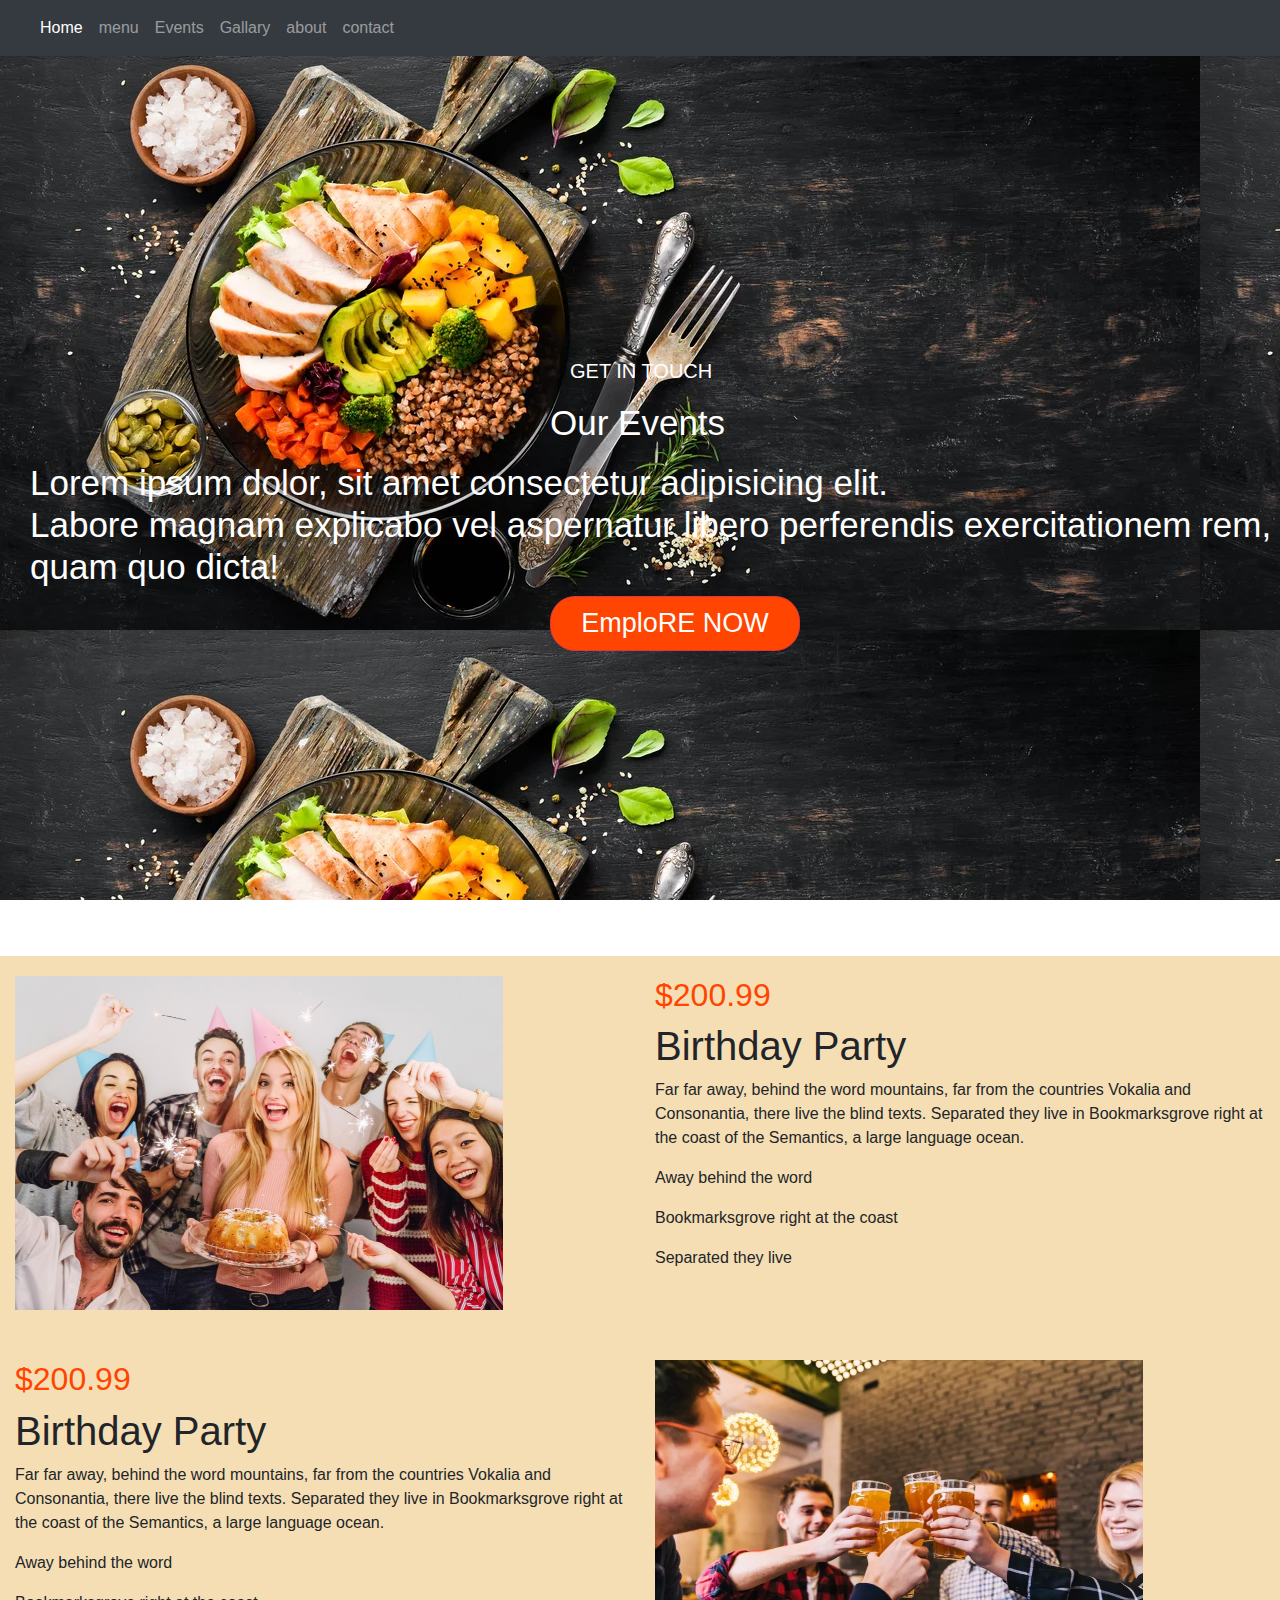
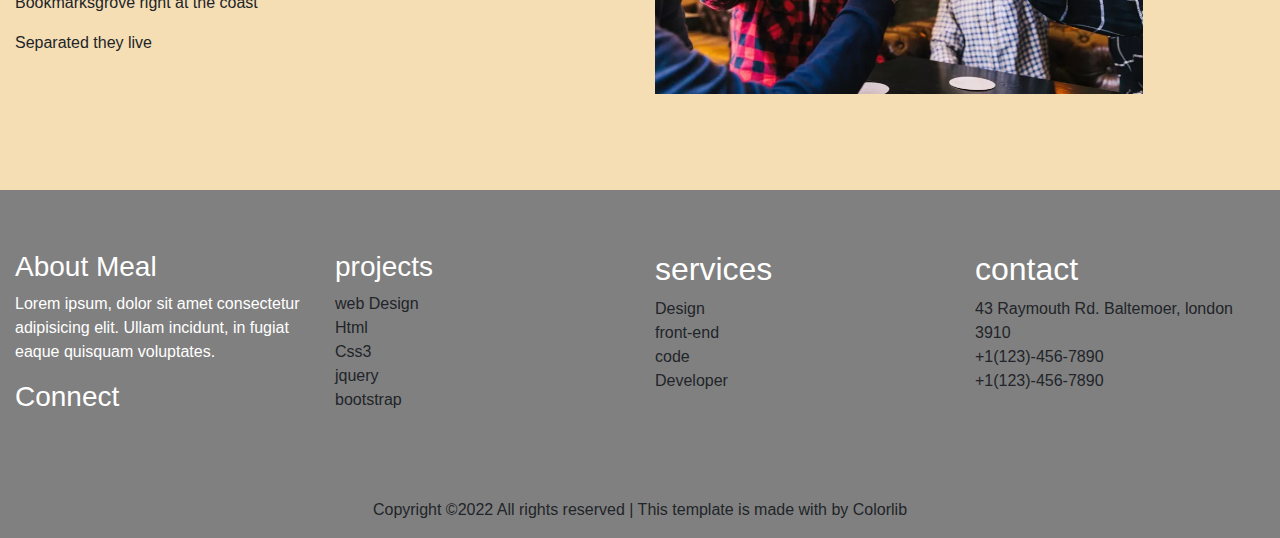
<file: Events.html>
<!DOCTYPE html>
<html>

<head>
    <title>project2</title>
    <meta charset="utf-8">
    <meta http-equiv="x-UA-Compatible" content="IE-edge">
    <meta name="viewport" content="width=device-width, initial-scale=1.0">
    <link rel="stylesheet" href="ev.css">
    <link rel="stylesheet" href="./css/bootstrap.min.css">
</head>

<body>


    <nav class="navbar navbar-expand-lg navbar-dark bg-dark">
        <a class="navbar-brand" href="#"></a>
        <button class="navbar-toggler" type="button" data-toggle="collapse" data-target="#navbarTogglerDemo01" aria-controls="navbarTogglerDemo01" aria-expanded="false" aria-label="Toggle navigation">
    <span class="navbar-toggler-icon"></span>
  </button>
        <div class="collapse navbar-collapse" id="navbarTogglerDemo01">
            <div class="navbar-nav">
                <a class="nav-link active" href="./index.html">Home <span class="sr-only">(current)</span></a>
                <a class="nav-link" href="./menu.html">menu</a>
                <a class="nav-link" href="./Events.html">Events</a>
                <a class="nav-link " href="./Gallary.html">Gallary</a>
                <a class="nav-link " href="./about.html">about</a>
                <a class="nav-link " href="./contact.html">contact</a>

            </div>
        </div>
    </nav>




















    <!------
    <nav class="navbar navbar-expand-lg navbar-dark bg-dark" style="text-align: center;">
        <button class=" navbar-toggler  type=" button data-toggle="collapse " data-target="#navbarNav " aria-controls="navbarNav " aria-expanded="false " aria-label="Toggle navigation ">
              <span class="navbar-toggler-icon "></span>
            </button>
        <div class="collapse navbar-collapse " id="navbarNav " style="margin-left: 500px; ">

            <ul class="navbar-nav ">

                <li class="nav-item active ">
                    <a class="nav-link " href="Home.html ">Home <span class="sr-only ">(current)</span></a>
                </li>
                <li class="nav-item ">
                    <a class="nav-link " href="Menu.html ">Menu</a>
                </li>
                <li class="nav-item ">
                    <a class="nav-link " href="Events.html ">Events</a>
                </li>
                <li class="nav-item ">
                    <a class="nav-link " href="Gallary.html ">Gallary</a>
                </li>
                <li class="nav-item ">
                    <a class="nav-link " href="About.html ">About</a>
                </li>
                <li class="nav-item ">
                    <a class="nav-link " href="contact.html ">contact</a>
                </li>
            </ul>
        </div>
    </nav>----------------->
    <div class="id">
        <div class="id1">
            <p>GET IN TOUCH</p>
            <h1>Our Events</h1>
            <h3>Lorem ipsum dolor, sit amet consectetur adipisicing elit.<br> Labore magnam explicabo vel aspernatur libero perferendis exercitationem rem,<br> quam quo dicta!</h3>
            <button type="button" class="btn btn-danger" style="width: 250px;">EmploRE NOW</button>

        </div>
    </div>
    <!-------------------------------------------->









    <div style="background-color:wheat ;" class="container-fluid">
        <div class="row">
            <div class="col-lg-6 col-md-12 col-sm-12">
                <img style="width: 80%; padding-top: 20px;" src="./img/aa.gpg.jpg">
            </div>
            <div class="col-lg-6 col-md-12 col-sm-12" style="padding-top:20px ;">
                <h2 style="color: orangered;">$200.99</h2>
                <h1>Birthday Party</h1>
                <p>Far far away, behind the word mountains, far from the countries Vokalia and Consonantia, there live the blind texts. Separated they live in Bookmarksgrove right at the coast of the Semantics, a large language ocean.</p>
                <p>Away behind the word</p>
                <p>Bookmarksgrove right at the coast</p>
                <p>Separated they live </p>
            </div>
        </div>
    </div>
    <div style="background-color:wheat ;" class="container-fluid">
        <div class="row">
            <div class="col-lg-6 col-md-12 col-sm-12" style="padding-top: 50px;">
                <h2 style="color: orangered;">$200.99</h2>
                <h1>Birthday Party</h1>
                <p>Far far away, behind the word mountains, far from the countries Vokalia and Consonantia, there live the blind texts. Separated they live in Bookmarksgrove right at the coast of the Semantics, a large language ocean.</p>
                <p>Away behind the word</p>
                <p>Bookmarksgrove right at the coast</p>
                <p>Separated they live </p>
            </div>
            <div class="col-lg-6 col-md-12 col-sm-12">
                <img style="width: 80%;padding-top: 50px;" src="./img/ww.gpg.webp">
                <br><br><br><br><br>
            </div>

        </div>
    </div>
    <!--------------------اخر جزء في الصفحه------------------>









    <div class="container-fluid " style="background-color:grey   ;padding-top: 60px; ">
        <div class="row">
            <div class="col-lg-3 col-md-12 col-sm-12">

                <h3 style="color:white ;"> About Meal</h3>
                <P style="color:white ;">Lorem ipsum, dolor sit amet consectetur adipisicing elit. Ullam incidunt, in fugiat eaque quisquam voluptates.</P>
                <h3 style="color:white ;">Connect</h3>

            </div>
            <div class="col-lg-3 col-md-12 col-sm-12">
                <h3 style="color:white ;">projects</h3>
                <ul>
                    <li>web Design</li>
                    <li>Html</li>
                    <li> Css3</li>
                    <li>jquery</li>
                    <li>bootstrap</li>
                </ul>
            </div>
            <div class="col-lg-3 col-md-12 col-sm-12">
                <h2 style="color: white;">services</h2>
                <ul>
                    <li>Design</li>
                    <li> front-end</li>
                    <li> code</li>
                    <li> Developer</li>
                </ul>
            </div>
            <div class="col-lg-3 col-md-12 col-sm-12">

                <h2 style="color:white ;">contact</h2>
                <ul>
                    <li>43 Raymouth Rd. Baltemoer, london<br>3910</li>
                    <li>+1(123)-456-7890</li>
                    <li>+1(123)-456-7890</li>
                </ul>
            </div>
            <div class="col-lg-12">
                <p class="ps" style="text-align: center;">Copyright ©2022 All rights reserved | This template is made with by Colorlib</p>
            </div>


        </div>

    </div>














    <!-----------------------------------------اللينكات -->
    <script src="./bootstrap/js/jquery-3.6.0.min.js"></script>
    <script src="https://cdn.jsdelivr.net/npm/jquery@3.5.1/dist/jquery.slim.min.js" integrity="sha384-DfXdz2htPH0lsSSs5nCTpuj/zy4C+OGpamoFVy38MVBnE+IbbVYUew+OrCXaRkfj" crossorigin="anonymous"></script>
    <script src="https://cdn.jsdelivr.net/npm/popper.js@1.16.1/dist/umd/popper.min.js" integrity="sha384-9/reFTGAW83EW2RDu2S0VKaIzap3H66lZH81PoYlFhbGU+6BZp6G7niu735Sk7lN" crossorigin="anonymous"></script>
    <script src="https://cdn.jsdelivr.net/npm/bootstrap@4.6.2/dist/js/bootstrap.min.js" integrity="sha384-+sLIOodYLS7CIrQpBjl+C7nPvqq+FbNUBDunl/OZv93DB7Ln/533i8e/mZXLi/P+" crossorigin="anonymous"></script>
    <script src="./bootstrap/js/bootstrap.js"></script>
</body>

</html>
</file>
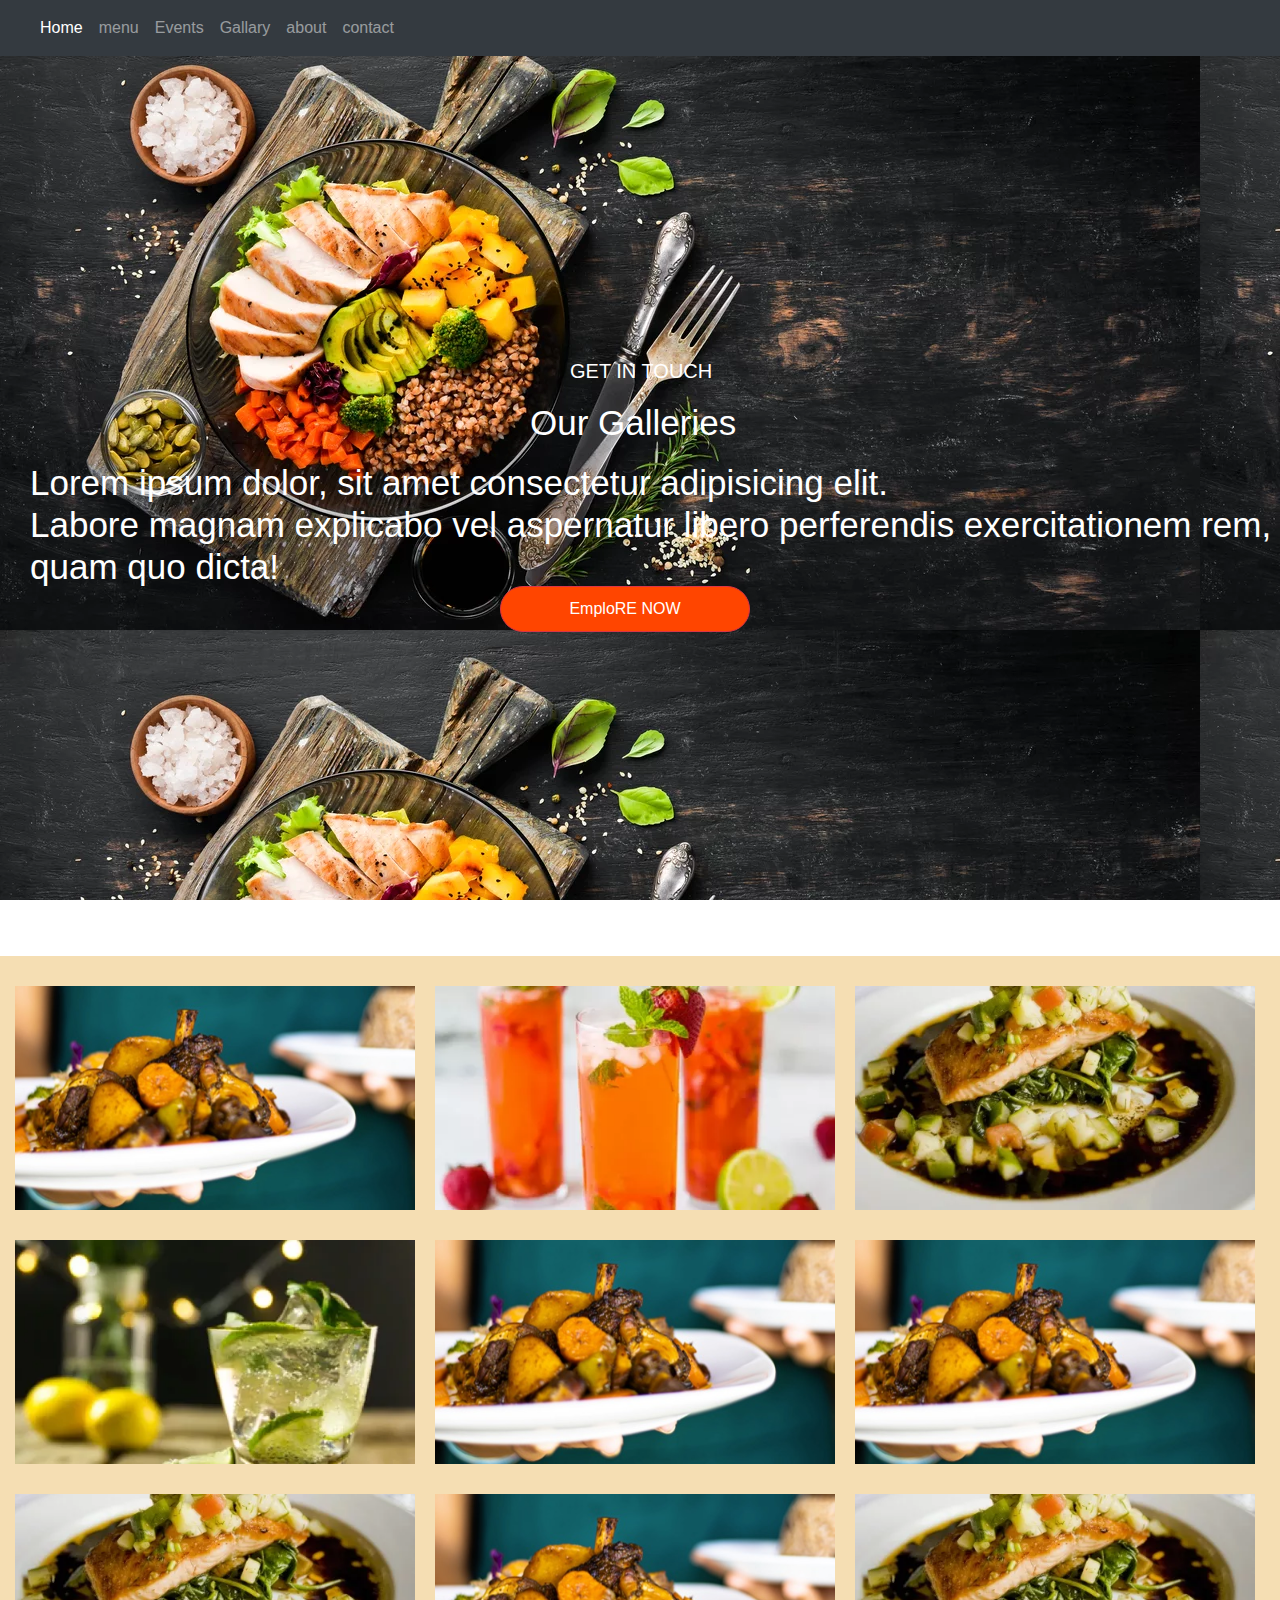
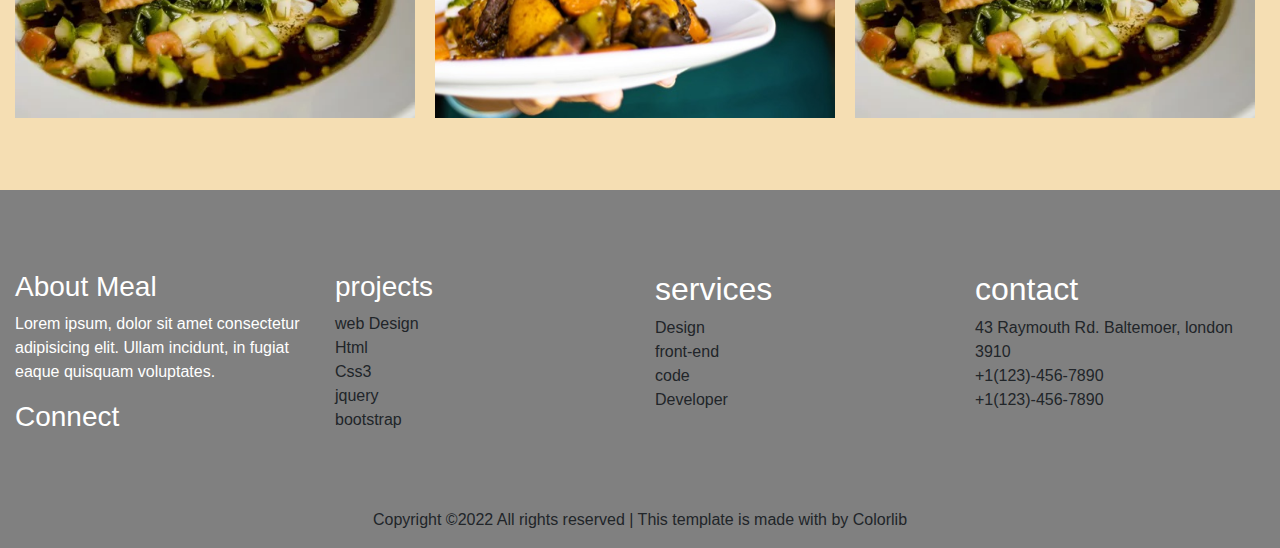
<file: Gallary.html>
<!DOCTYPE html>
<html>

<head>
    <title>project2</title>
    <meta charset="utf-8">
    <meta http-equiv="x-UA-Compatible" content="IE-edge">
    <meta name="viewport" content="width=device-width, initial-scale=1.0">
    <link rel="stylesheet" href="g2.css">
    <link rel="stylesheet" href="./css/bootstrap.min.css">
</head>

<body>
    <nav class="navbar navbar-expand-lg navbar-dark bg-dark">
        <a class="navbar-brand" href="#"></a>
        <button class="navbar-toggler" type="button" data-toggle="collapse" data-target="#navbarTogglerDemo01" aria-controls="navbarTogglerDemo01" aria-expanded="false" aria-label="Toggle navigation">
    <span class="navbar-toggler-icon"></span>
  </button>
        <div class="collapse navbar-collapse" id="navbarTogglerDemo01">
            <div class="navbar-nav">
                <a class="nav-link active" href="./index.html">Home <span class="sr-only">(current)</span></a>
                <a class="nav-link" href="./menu.html">menu</a>
                <a class="nav-link" href="./Events.html">Events</a>
                <a class="nav-link " href="./Gallary.html">Gallary</a>
                <a class="nav-link " href="./about.html">about</a>
                <a class="nav-link " href="./contact.html">contact</a>

            </div>
        </div>
    </nav>


    <div class="id">
        <div class="id1">
            <p>GET IN TOUCH</p>
            <h1>Our Galleries</h1>
            <h3>Lorem ipsum dolor, sit amet consectetur adipisicing elit.<br> Labore magnam explicabo vel aspernatur libero perferendis exercitationem rem,<br> quam quo dicta!</h3>
            <button type="button" class="btn btn-danger" style="width: 250px;">EmploRE NOW</button>

        </div>
    </div>
    <!-------------------------جزء الصور في الصفحه-->
    <div class="container-fluid" style="background-color: wheat;">
        <div class="row">


            <div class="col-lg-3 col-md-12 col-sm-12">
                <div>
                    <img class="m1" src="./img/ximg_1_b.jpg.pagespeed.ic.xI_LCEKnrv.jpg">
                </div>

            </div>
            <div class="col-lg-3 col-md-12 col-sm-12">
                <div>
                    <img class="im2" src="./img/ximg_1_d.jpg.pagespeed.ic.GsJi6X8mTu.webp">
                </div>

            </div>
            <div class="col-lg-3 col-md-12 col-sm-12">
                <div>
                    <img class="im3" src="./img/ximg_2.jpg.pagespeed.ic.55LLOE9kW3.webp">
                </div>

            </div>

        </div>
    </div>
    </div>
    <div class="container-fluid " style="background-color: wheat ;">
        <div class="row">
            <div class="col-lg-3 col-md-12 col-sm-12">
                <div>
                    <img class="im4" src="./img/ximg_2_d.jpg.pagespeed.ic.9EDBVJYz_t.webp">
                </div>
            </div>
            <div class="col-lg-3 col-md-12 col-sm-12">
                <div>
                    <img class="im5" src="./img/ximg_1_b.jpg.pagespeed.ic.xI_LCEKnrv.jpg">
                </div>
            </div>
            <div class="col-lg-3 col-md-12 col-sm-12">
                <div>
                    <img class="im6" src="./img/ximg_1_b.jpg.pagespeed.ic.xI_LCEKnrv.jpg">
                </div>
            </div>
        </div>
    </div>
    </div>

    <div class="container-fluid" style="background-color: wheat;">
        <div class="row">
            <div class="col-lg-3 col-md-12 col-sm-12">
                <div>
                    <img class="im7" src="./img/ximg_2.jpg.pagespeed.ic.55LLOE9kW3.webp">
                </div>
            </div>
            <div class="col-lg-3 col-md-12 col-sm-12">
                <div>
                    <img class="im8" src="./img/ximg_1_b.jpg.pagespeed.ic.xI_LCEKnrv.jpg">
                </div>
            </div>
            <div class="col-lg-3 col-md-12 col-sm-12">
                <div>
                    <img class="im9" src="./img/ximg_2.jpg.pagespeed.ic.55LLOE9kW3.webp">
                </div>
                <br><br><br>
            </div>

        </div>
    </div>

    <!-----------------اخر جزء في الصفحه-->
    <div class="container-fluid " style="background-color: gray; padding-top:80px;">
        <div class="row">
            <div class="col-lg-3 col-md-12 col-sm-12">

                <h3 style="color:white ;"> About Meal</h3>
                <P style="color:white ;">Lorem ipsum, dolor sit amet consectetur adipisicing elit. Ullam incidunt, in fugiat eaque quisquam voluptates.</P>
                <h3 style="color:white ;">Connect</h3>

            </div>
            <div class="col-lg-3 col-md-12 col-sm-12">
                <h3 style="color:white ;">projects</h3>
                <ul>
                    <li>web Design</li>
                    <li>Html</li>
                    <li> Css3</li>
                    <li>jquery</li>
                    <li>bootstrap</li>
                </ul>
            </div>
            <div class="col-lg-3 col-md-12 col-sm-12">
                <h2 style="color: white;">services</h2>
                <ul>
                    <li>Design</li>
                    <li> front-end</li>
                    <li> code</li>
                    <li> Developer</li>
                </ul>
            </div>
            <div class="col-lg-3 col-md-12 col-sm-12">

                <h2 style="color:white ;">contact</h2>
                <ul>
                    <li>43 Raymouth Rd. Baltemoer, london<br>3910</li>
                    <li>+1(123)-456-7890</li>
                    <li>+1(123)-456-7890</li>
                </ul>
            </div>
            <div class="col-lg-12">
                <p class="ps" style="text-align: center;">Copyright ©2022 All rights reserved | This template is made with by Colorlib</p>
            </div>
        </div>
    </div>











    <!----------------------------------------->
    <!-------------- <div class="fe">
        <div class="fe1">
            <h3> About Meal</h3>
            <P>Lorem ipsum, dolor sit amet consectetur adipisicing elit. Ullam incidunt, in fugiat eaque quisquam voluptates.</P>
        </div>
        <div class="fe2">
            <h3>projects</h3>
            <ul>
                <li>web Design</li>
                <li>Html</li>
                <li> Css3</li>
                <li>jquery</li>
                <li>bootstrap</li>
            </ul>
        </div>
        <div class="fe3">
            <h2>services</h2>
            <ul>
                <li>Design</li>
                <li> front-end</li>
                <li> code</li>
                <li> Developer</li>
            </ul>
        </div>
        <div class="fe4">
            <h2>contact</h2>
            <ul>
                <li>43 Raymouth Rd. Baltemoer, london<br>3910</li>
                <li>+1(123)-456-7890</li>
                <li>+1(123)-456-7890</li>
            </ul>

        </div>
    </div>


    ----------------------------------->
    <script src="./bootstrap/js/jquery-3.6.0.min.js"></script>
    <script src="https://cdn.jsdelivr.net/npm/jquery@3.5.1/dist/jquery.slim.min.js" integrity="sha384-DfXdz2htPH0lsSSs5nCTpuj/zy4C+OGpamoFVy38MVBnE+IbbVYUew+OrCXaRkfj" crossorigin="anonymous"></script>
    <script src="https://cdn.jsdelivr.net/npm/popper.js@1.16.1/dist/umd/popper.min.js" integrity="sha384-9/reFTGAW83EW2RDu2S0VKaIzap3H66lZH81PoYlFhbGU+6BZp6G7niu735Sk7lN" crossorigin="anonymous"></script>
    <script src="https://cdn.jsdelivr.net/npm/bootstrap@4.6.2/dist/js/bootstrap.min.js" integrity="sha384-+sLIOodYLS7CIrQpBjl+C7nPvqq+FbNUBDunl/OZv93DB7Ln/533i8e/mZXLi/P+" crossorigin="anonymous"></script>
    <script src="./bootstrap/js/bootstrap.js"></script>
</body>

</html>
</file>
<file: ev.css>
* {
    margin: 0%;
    padding: 0%;
}


/*.content {
background-color: black;
height: 9%;
width: 100%;
}
*/


/*.content .nav {
    width: 100%;
    height: 11vh;
    background-color: black;
}

.nav ul {
    list-style: none;
}

.content .nav .center li {
    margin-left: 60px;
    margin: 10px;
    text-decoration: none;
    font-size: 20px;
    cursor: pointer;
    float: left;
    text-decoration: none;
    padding-top: 10px;
}

.content .nav .center li a {
    color: wheat;
    text-decoration: none;
}

.content .nav .center {
    margin-left: 400px;
}

.content .nav ul li .a1 {
    border: 1px solid;
    text-decoration: none;
    position: absolute;
    right: 20px;
    border-radius: 20px;
    color: white;
    background-color: orangered;
    width: 120px;
    height: 35px;
    margin-top: 15px;
    font-size: 17px;
    text-align: center;
}
*/

.id {
    width: 100%;
    height: 100vh;
    background-image: url(./img/m1.webp);
    background-attachment: fixed;
}

.id .id1 {
    width: 100%;
    height: 100vh;
    color: blue;
    overflow: hidden;
}

.id .id1 img {
    width: 100%;
    font-size: 100% 100%;
    position: absolute;
}

.id .id1 P {
    top: 300px;
    left: 570px;
    color: white;
    position: relative;
    font-size: 20px;
}

@media(max-width:320px) {
    .id .id1 P {
        left: 100px;
    }
}

.id .id1 h1 {
    top: 300px;
    left: 550px;
    color: white;
    position: relative;
    font-size: 35px;
}

@media(max-width:320px) {
    .id .id1 h1 {
        top: 305px;
        left: 80px;
    }
}

.id .id1 h3 {
    top: 310px;
    left: 30px;
    color: white;
    position: relative;
    font-size: 35px;
}

@media(max-width:320px) {
    .id .id1 h3 {
        top: 330px;
        left: 35px;
        font-size: 7px;
    }
}


/*---------------------------------------------------------------*/

.id .id1 button {
    top: 310px;
    left: 550px;
    background-color: orangered;
    color: white;
    position: relative;
    width: 200px;
    font-size: 27px;
    border-radius: 25px;
}

ul {
    list-style: none;
}

.ps {
    margin-top: 70px;
}
</file>
<file: g2.css>
* {
        margin: 0%;
        padding: 0%;
    }
    /*.content {
background-color: black;
height: 9%;
width: 100%;
}
*/
    
    .content .nav {
        width: 100%;
        height: 11vh;
        background-color: black;
    }
    
    .nav ul {
        list-style: none;
    }
    
    .content .nav .center li {
        margin-left: 60px;
        margin: 10px;
        text-decoration: none;
        font-size: 20px;
        cursor: pointer;
        float: left;
        text-decoration: none;
        padding-top: 10px;
    }
    
    .content .nav .center li a {
        color: wheat;
        text-decoration: none;
    }
    
    .content .nav .center {
        margin-left: 400px;
    }
    
    .content .nav ul li .a1 {
        border: 1px solid;
        text-decoration: none;
        position: absolute;
        right: 20px;
        border-radius: 20px;
        color: white;
        background-color: orangered;
        width: 120px;
        height: 35px;
        margin-top: 15px;
        font-size: 17px;
        text-align: center;
    }
    
    .id {
        width: 100%;
        height: 100vh;
        background-image: url(./img/m1.webp);
        background-attachment: fixed;
    }
    
    .id .id1 {
        width: 100%;
        height: 100vh;
        color: blue;
        overflow: hidden;
    }
    
    .id .id1 img {
        width: 100%;
        font-size: 100% 100%;
        position: absolute;
        background-attachment: fixed;
    }
    
    .id .id1 P {
        top: 300px;
        left: 570px;
        color: white;
        position: relative;
        font-size: 20px;
    }
    
    @media(max-width:320px) {
        .id .id1 P {
            left: 100px;
        }
    }
    
    .id .id1 h1 {
        top: 300px;
        left: 530px;
        color: white;
        position: relative;
        font-size: 35px;
    }
    
    @media(max-width:320px) {
        .id .id1 h1 {
            top: 305px;
            left: 65px;
        }
    }
    
    .id .id1 h3 {
        top: 310px;
        left: 30px;
        color: white;
        position: relative;
        font-size: 35px;
    }
    
    @media(max-width:320px) {
        .id .id1 h3 {
            top: 330px;
            left: 35px;
            font-size: 10px;
        }
    }
    
    .id .id1 button {
        margin-left: 500px;
        margin-top: 300px;
        padding: 10px 15px;
        border-radius: 25px;
        background-color: orangered;
        color: white;
    }
    
    .ps {
        margin-top: 60px;
    }
    
    .im10 {
        width: 15px;
    }
    
    ul {
        list-style: none;
    }
    
    .m1 {
        width: 400px;
        margin-top: 30px;
    }
    
    @media(max-width:425px) {
        .m1 {
            width: 294px;
        }
    }
    
    .im2 {
        width: 400px;
        margin-top: 30px;
        margin-left: 100px;
    }
    
    @media(max-width:425px) {
        .im2 {
            width: 294px;
            margin-left: -5px;
        }
    }
    
    .im3 {
        width: 400px;
        margin-top: 30px;
        margin-left: 200px;
    }
    
    @media(max-width:425px) {
        .im3 {
            width: 294px;
            margin-left: 1px;
        }
    }
    
    .im4 {
        width: 400px;
        margin-top: 30px;
    }
    
    @media(max-width:425px) {
        .im4 {
            width: 294px;
            margin-left: 1px;
        }
    }
    
    .im5 {
        width: 400px;
        margin-top: 30px;
        margin-left: 100px;
    }
    
    @media(max-width:425px) {
        .im5 {
            width: 294px;
            margin-left: 1px;
        }
    }
    
    .im6 {
        width: 400px;
        margin-top: 30px;
        margin-left: 200px;
    }
    
    @media(max-width:425px) {
        .im6 {
            width: 294px;
            margin-left: 1px;
        }
    }
    
    .im7 {
        width: 400px;
        margin-top: 30px;
    }
    
    @media(max-width:425px) {
        .im7 {
            width: 294px;
            margin-left: 1px;
        }
    }
    
    .im8 {
        width: 400px;
        margin-top: 30px;
        margin-left: 100px;
    }
    
    @media(max-width:425px) {
        .im8 {
            width: 294px;
            margin-left: 1px;
        }
    }
    
    .im9 {
        width: 400px;
        margin-top: 30px;
        margin-left: 200px;
    }
    
    @media(max-width:425px) {
        .im9 {
            width: 294px;
            margin-left: 1px;
        }
    }
</file>
